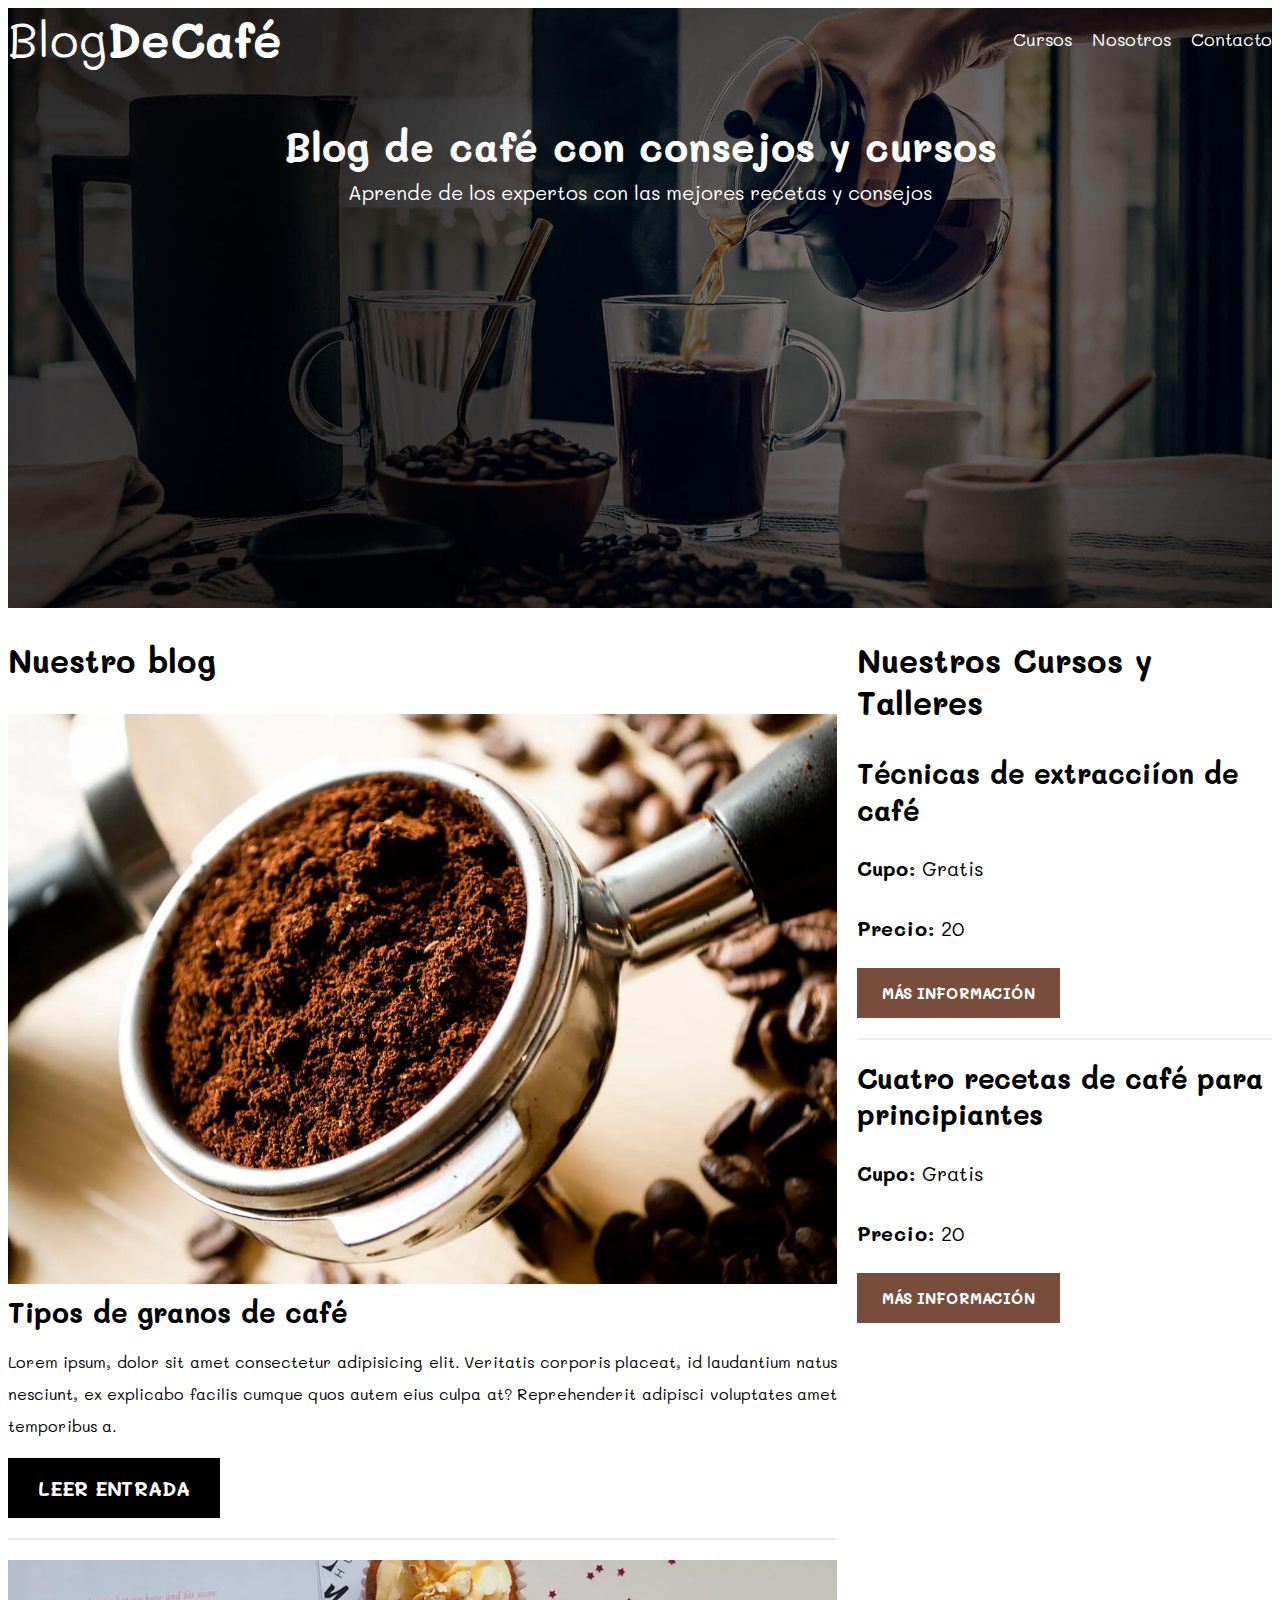
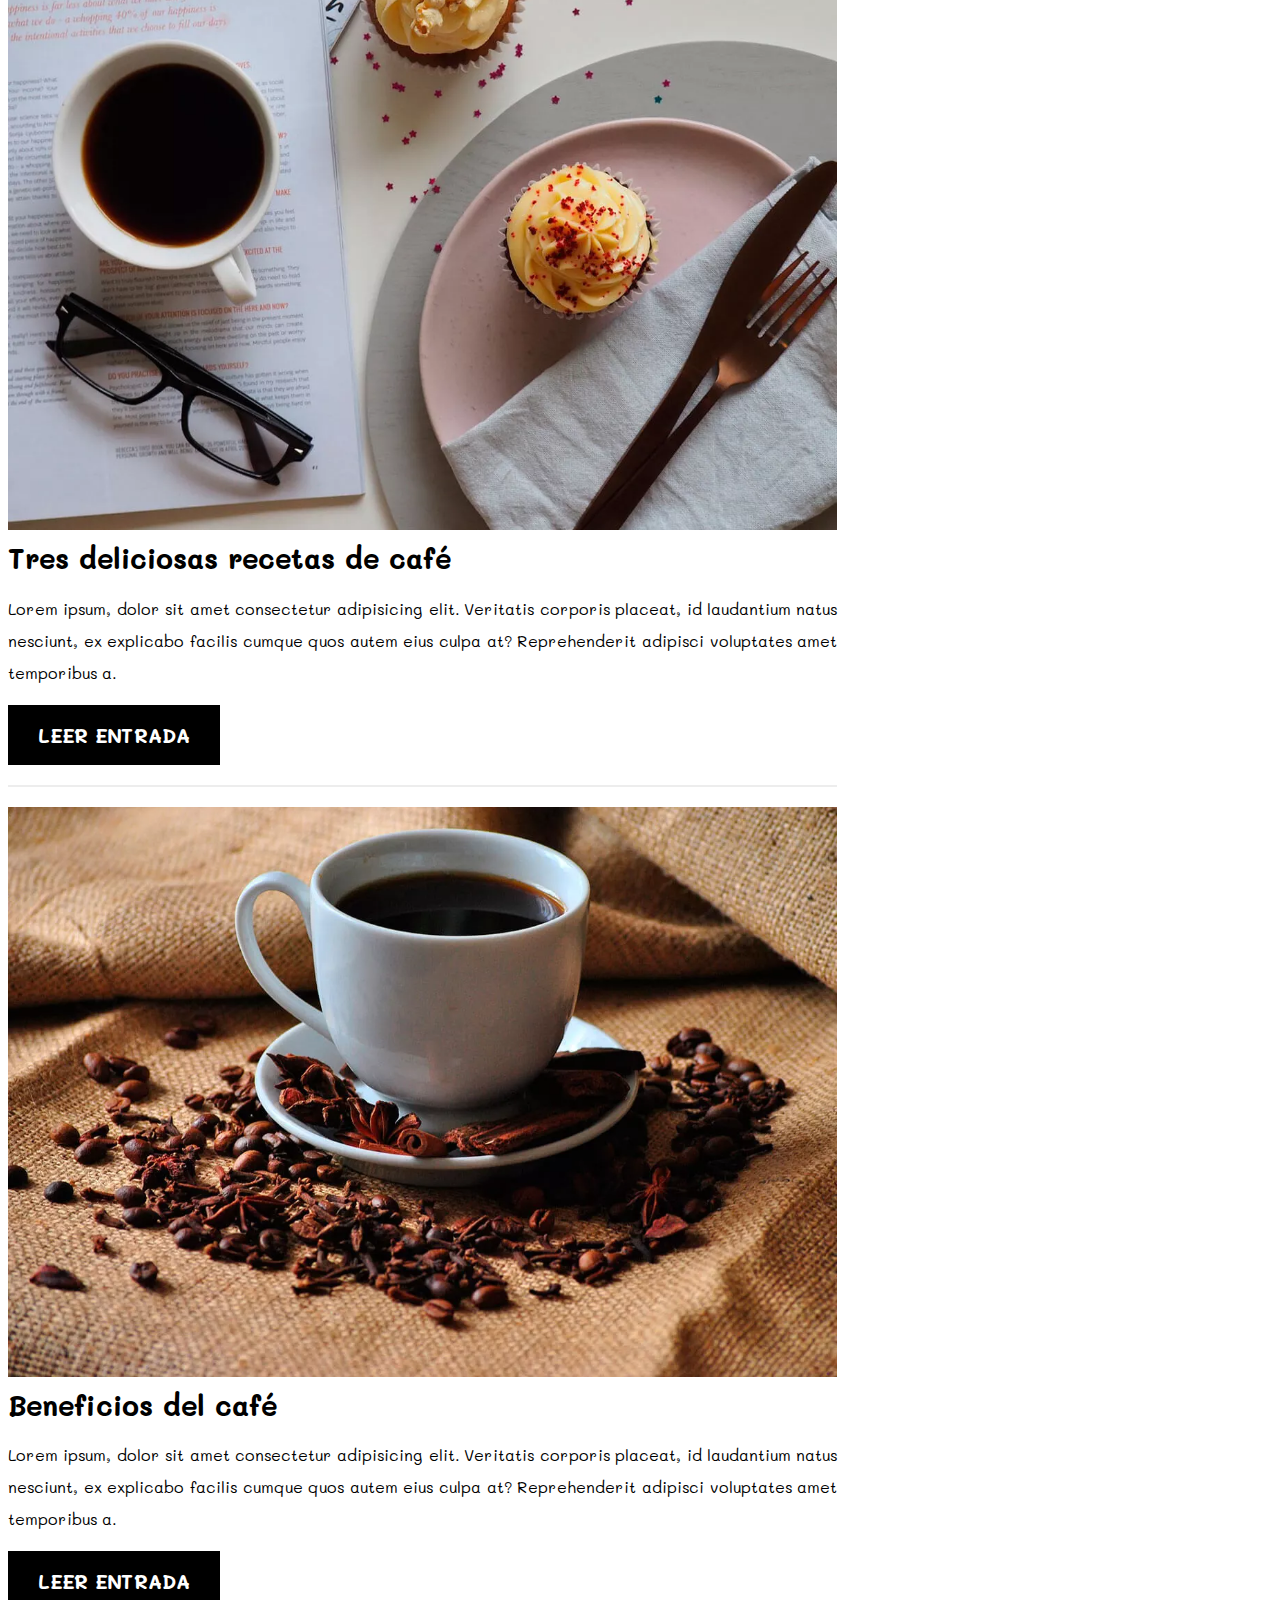
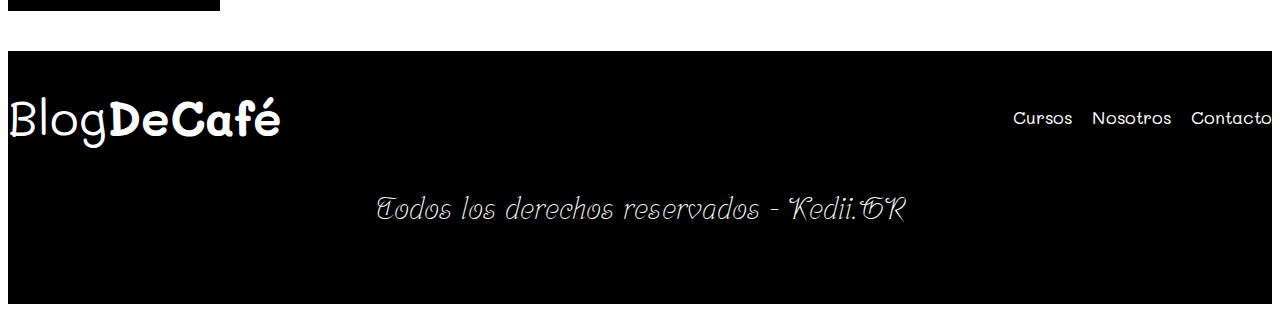
<file: index.html>
<!DOCTYPE html>
<html lang="es">

<head>
    <meta charset="UTF-8">
    <meta http-equiv="X-UA-Compatible" content="IE=edge">
    <meta name="viewport" content="width=device-width, initial-scale=1.0">
    <meta name="description" content="Página de blog de café">
    <title>Blog de Café</title>
    <link rel="shortcut icon" href="img/cup.png">
    <link rel="preconnect" href="https://fonts.googleapis.com">
    <link rel="preconnect" href="https://fonts.gstatic.com" crossorigin>
    <link href="https://fonts.googleapis.com/css2?family=Mali:wght@400;700&family=Srisakdi:wght@400;700&display=swap"
        rel="stylesheet">
    <link rel="preload" href="css/normalize.css" as="style">
    <link rel="stylesheet" href="css/normalize.css">
    <link rel="preload" href="css/style.css" as="style">
    <link rel="stylesheet" href="css/style.css">
</head>

<body>
    <header class="header">
        <div class="contenedor">
            <div class="barra">
                <a class="logo" href="index.html">
                    <h1 class="logo__nombre no-margin centrar-texto">Blog<span class="logo__bold">DeCafé</span></h1>
                </a>
                <nav class="navegacion">
                    <a href="cursos.html" class="navegacion__enlace">Cursos</a>
                    <a href="nosotros.html" class="navegacion__enlace">Nosotros</a>
                    <a href="contacto.html" class="navegacion__enlace">Contacto</a>
                </nav>
            </div>
        </div>
        <div class="header__texto">
            <h2 class="no-margin">Blog de café con consejos y cursos</h2>
            <p class="no-margin centrar-texto">Aprende de los expertos con las mejores recetas y consejos</p>
        </div>
    </header>

    <div class="contenedor contenido-principal">
        <main class="blog">
            <h3 class="">Nuestro blog</h3>

            <article class="entrada"> <!-- entrada 1-->
                <div class="entrada__img">
                    <picture>
                        <source srcset="img/blog1.webp" type="image/webp">
                        <img loading="lazy" src="img/blog1.jpg" alt="imagen entrada 1">
                    </picture>
                </div>
                <div class="entrada__contenido">
                    <h4 class="no-margin">Tipos de granos de café</h4>
                    <p>Lorem ipsum, dolor sit amet consectetur adipisicing elit. Veritatis corporis placeat, id
                        laudantium natus nesciunt, ex explicabo facilis cumque quos autem eius culpa at? Reprehenderit
                        adipisci voluptates amet temporibus a.</p>
                    <a href="entradas/entrada.html" class="boton boton--entrada">Leer Entrada</a>
                </div>
            </article>
            <article class="entrada"> <!-- entrada 2-->
                <div class="entrada__img">
                    <picture>
                        <source srcset="img/blog2.webp" type="image/webp">
                        <img loading="lazy" src="img/blog2.jpg" alt="imagen entrada 1">
                    </picture>
                </div>
                <div class="entrada__contenido">
                    <h4 class="no-margin">Tres deliciosas recetas de café</h4>
                    <p>Lorem ipsum, dolor sit amet consectetur adipisicing elit. Veritatis corporis placeat, id
                        laudantium natus nesciunt, ex explicabo facilis cumque quos autem eius culpa at? Reprehenderit
                        adipisci voluptates amet temporibus a.</p>
                    <a href="entradas/entrada.html" class="boton boton--entrada">Leer Entrada</a>
                </div>
            </article>
            <article class="entrada"> <!-- entrada 3-->
                <div class="entrada__img">
                    <picture>
                        <source srcset="img/blog3.webp" type="image/webp">
                        <img loading="lazy" src="img/blog3.jpg" alt="imagen entrada 1">
                    </picture>
                </div>
                <div class="entrada__contenido">
                    <h4 class="no-margin">Beneficios del café</h4>
                    <p>Lorem ipsum, dolor sit amet consectetur adipisicing elit. Veritatis corporis placeat, id
                        laudantium natus nesciunt, ex explicabo facilis cumque quos autem eius culpa at? Reprehenderit
                        adipisci voluptates amet temporibus a.</p>
                    <a href="entradas/entrada.html" class="boton boton--entrada">Leer Entrada</a>
                </div>
            </article>
        </main>
        <aside class="sidebar">
            <h3 class="">Nuestros Cursos y Talleres</h3>

            <ul class="cursos no-padding">
                <li class="widget-curso">
                    <h4 class="no-margin">Técnicas de extracciíon de café</h4>
                    <p class="widget-curso__label">Cupo: 
                        <span class="widget-curso__info">Gratis</span>
                    </p>
                    <p class="widget-curso__label">Precio: 
                        <span class="widget-curso__info">20</span>
                    </p>
                    <a href="cursos.html" class="boton boton--cursos">Más información</a>
                </li>
                <li class="widget-curso">
                    <h4 class="no-margin">Cuatro recetas de café para principiantes</h4>
                    <p class="widget-curso__label">Cupo: 
                        <span class="widget-curso__info">Gratis</span>
                    </p>
                    <p class="widget-curso__label">Precio: 
                        <span class="widget-curso__info">20</span>
                    </p>
                    <a href="cursos.html" class="boton boton--cursos">Más información</a>
                </li>
            </ul>
        </aside>
    </div>
    <footer class="footer">
        <div class="contenedor">
            <div class="barra">
                <a class="logo" href="index.html">
                    <h1 class="logo__nombre no-margin centrar-texto">Blog<span class="logo__bold">DeCafé</span></h1>
                </a>
                <nav class="navegacion">
                    <a href="cursos.html" class="navegacion__enlace">Cursos</a>
                    <a href="nosotros.html" class="navegacion__enlace">Nosotros</a>
                    <a href="contacto.html" class="navegacion__enlace">Contacto</a>
                </nav>
            </div>
            <div>
                <p class="firma__estilo">
                    Todos los derechos reservados - Kedii.GR
                </p>
            </div>
        </div>
    </footer>
</body>

</html>
</file>
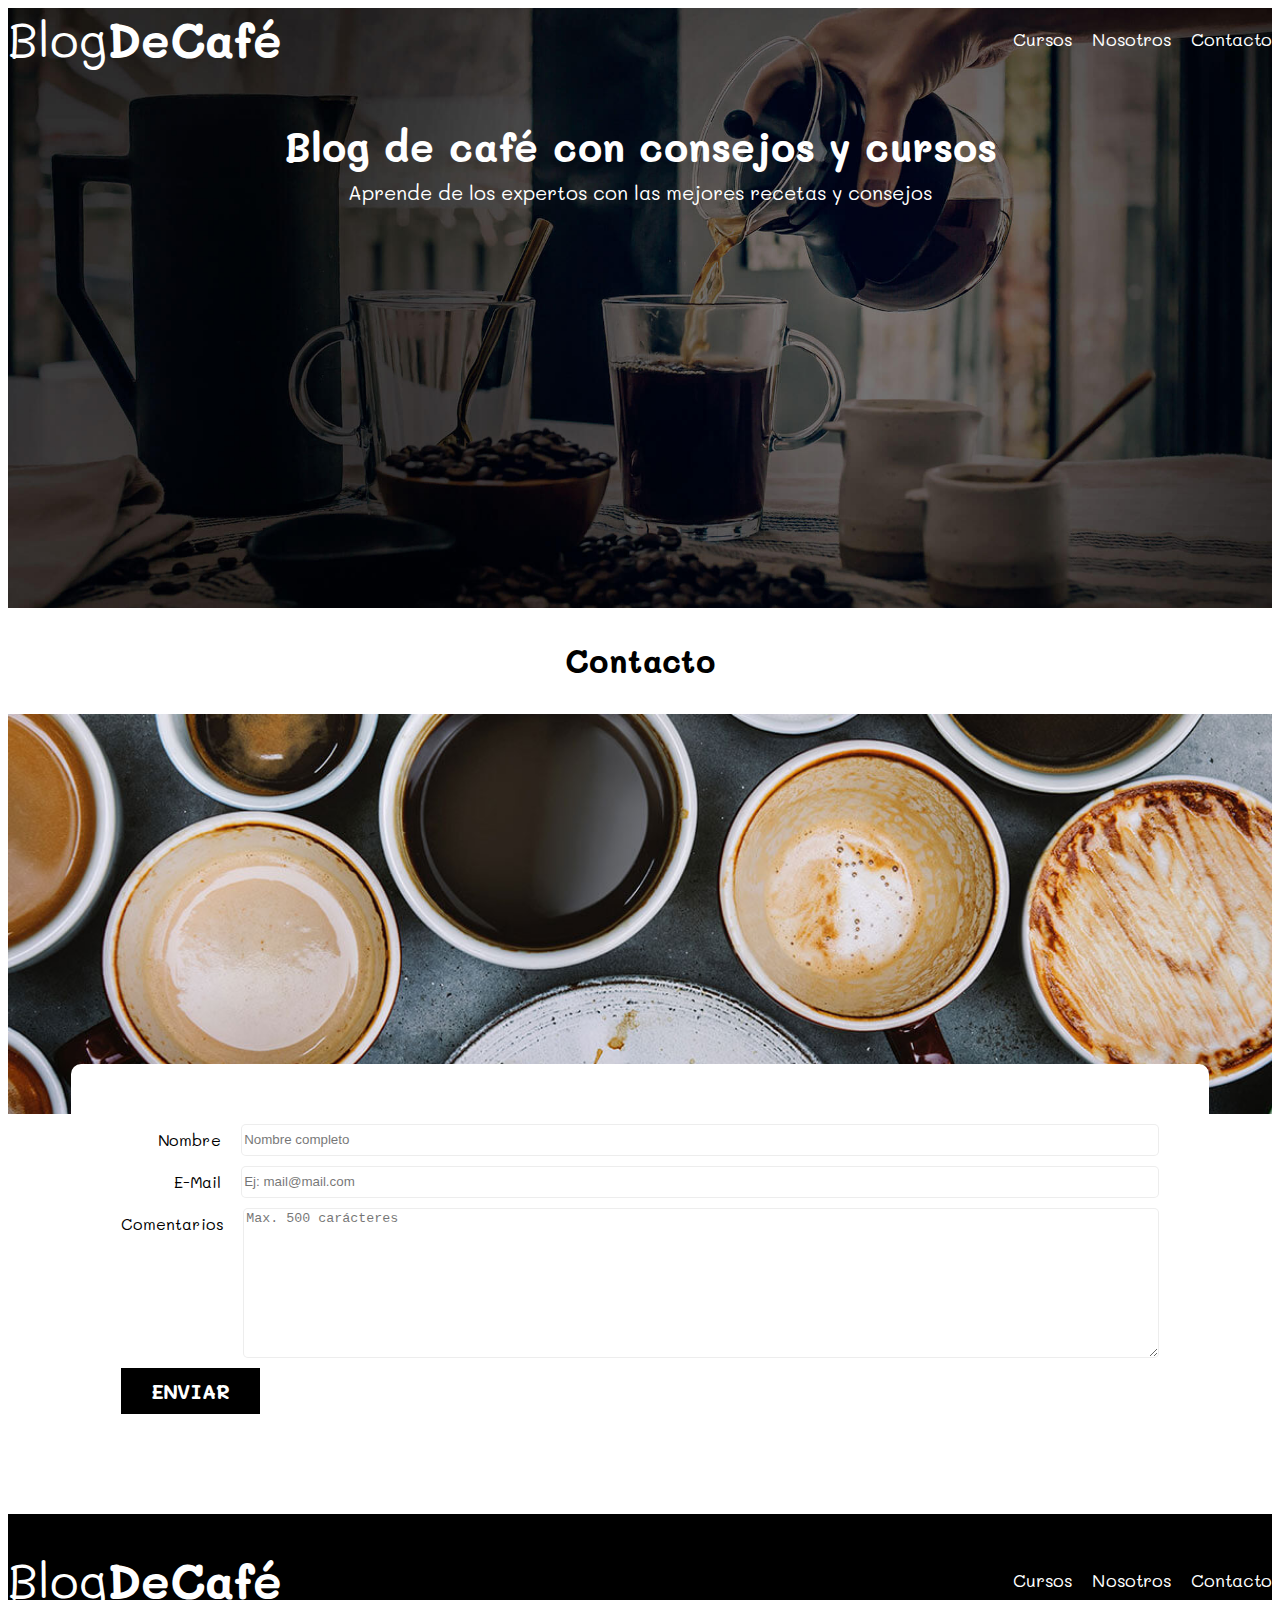
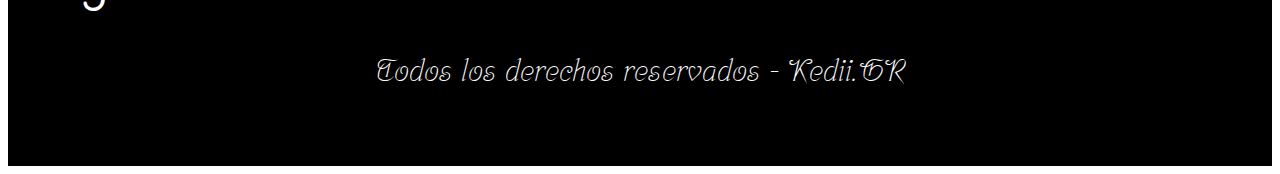
<file: contacto.html>
<!DOCTYPE html>
<html lang="es">

<head>
    <meta charset="UTF-8">
    <meta http-equiv="X-UA-Compatible" content="IE=edge">
    <meta name="viewport" content="width=device-width, initial-scale=1.0">
    <title>Blog de Café</title>
    <link rel="shortcut icon" href="img/cup.png">
    <link rel="preconnect" href="https://fonts.googleapis.com">
    <link rel="preconnect" href="https://fonts.gstatic.com" crossorigin>
    <link href="https://fonts.googleapis.com/css2?family=Mali:wght@400;700&family=Srisakdi:wght@400;700&display=swap"
        rel="stylesheet">
    <link rel="preload" href="css/normalize.css" as="style">
    <link rel="stylesheet" href="css/normalize.css">
    <link rel="preload" href="css/style.css" as="style">
    <link rel="stylesheet" href="css/style.css">
</head>

<body>
    <header class="header">
        <div class="contenedor">
            <div class="barra">
                <a class="logo" href="index.html">
                    <h1 class="logo__nombre no-margin centrar-texto">Blog<span class="logo__bold">DeCafé</span></h1>
                </a>
                <nav class="navegacion">
                    <a href="cursos.html" class="navegacion__enlace">Cursos</a>
                    <a href="nosotros.html" class="navegacion__enlace">Nosotros</a>
                    <a href="contacto.html" class="navegacion__enlace">Contacto</a>
                </nav>
            </div>
        </div>
        <div class="header__texto">
            <h2 class="no-margin">Blog de café con consejos y cursos</h2>
            <p class="no-margin centrar-texto">Aprende de los expertos con las mejores recetas y consejos</p>
        </div>
    </header>

    <div class="contenedor">
        <h3 class="centrar-texto">Contacto</h3>
        <div class="bg-contacto"></div>
        <form class="formulario">
            <div class="campo">
                <label class="campo__label" for="nombre">Nombre</label>
                <input class="campo__input" type="text" placeholder="Nombre completo" id="nombre">
            </div>
            <div class="campo">
                <label class="campo__label" for="email">E-Mail</label>
                <input class="campo__input" type="email" placeholder="Ej: mail@mail.com" id="email">
            </div>
            <div class="campo">
                <label class="campo__label" for="mensaje">Comentarios</label>
                <textarea class="campo__input campo__input--textarea" name="" id="mensaje" placeholder="Max. 500 carácteres"></textarea>
            </div>
            <div class="campo">
                <input type="submit" value="Enviar" class="boton boton--entrada">
            </div>
        </form>
    </div>
    <footer class="footer">
        <div class="contenedor">
            <div class="barra">
                <a class="logo" href="index.html">
                    <h1 class="logo__nombre no-margin centrar-texto">Blog<span class="logo__bold">DeCafé</span></h1>
                </a>
                <nav class="navegacion">
                    <a href="cursos.html" class="navegacion__enlace">Cursos</a>
                    <a href="nosotros.html" class="navegacion__enlace">Nosotros</a>
                    <a href="contacto.html" class="navegacion__enlace">Contacto</a>
                </nav>
            </div>
            <div>
                <p class="firma__estilo">
                    Todos los derechos reservados - Kedii.GR
                </p>
            </div>
        </div>
    </footer>
</body>

</html>
</file>
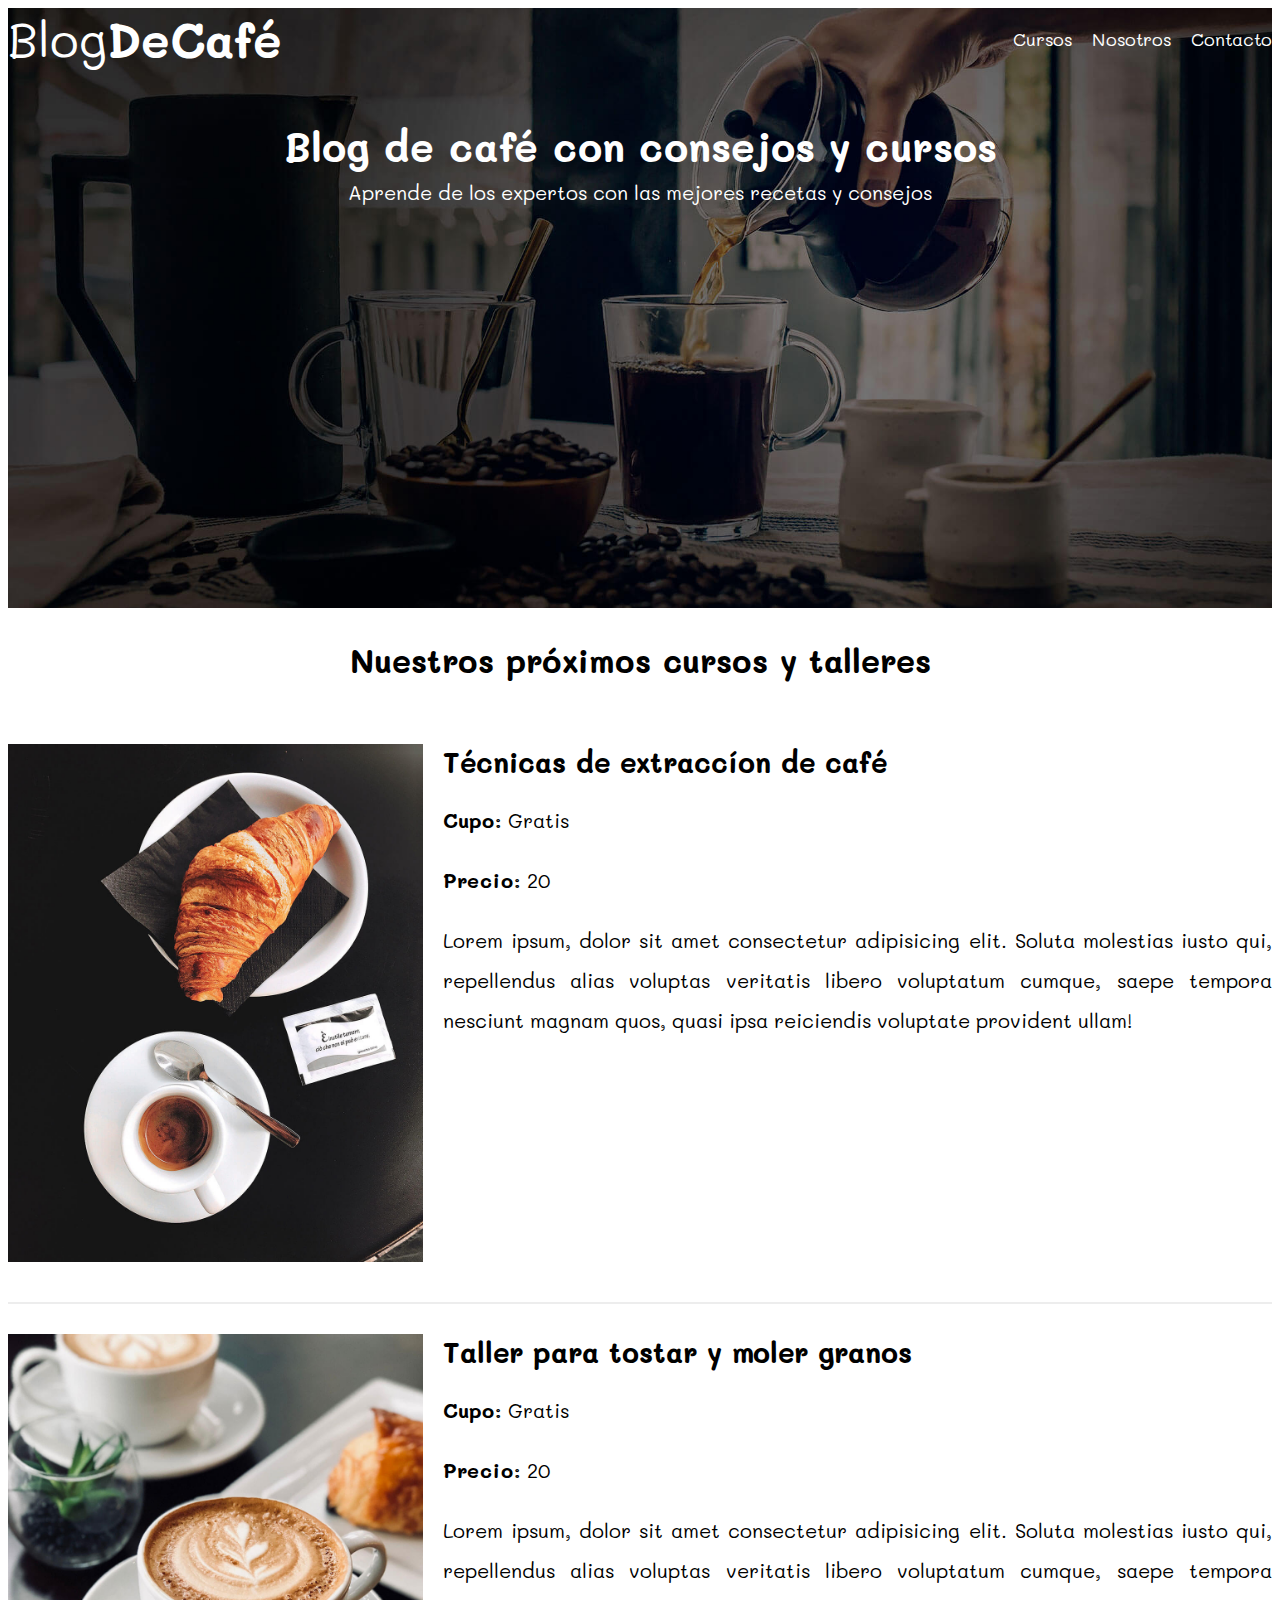
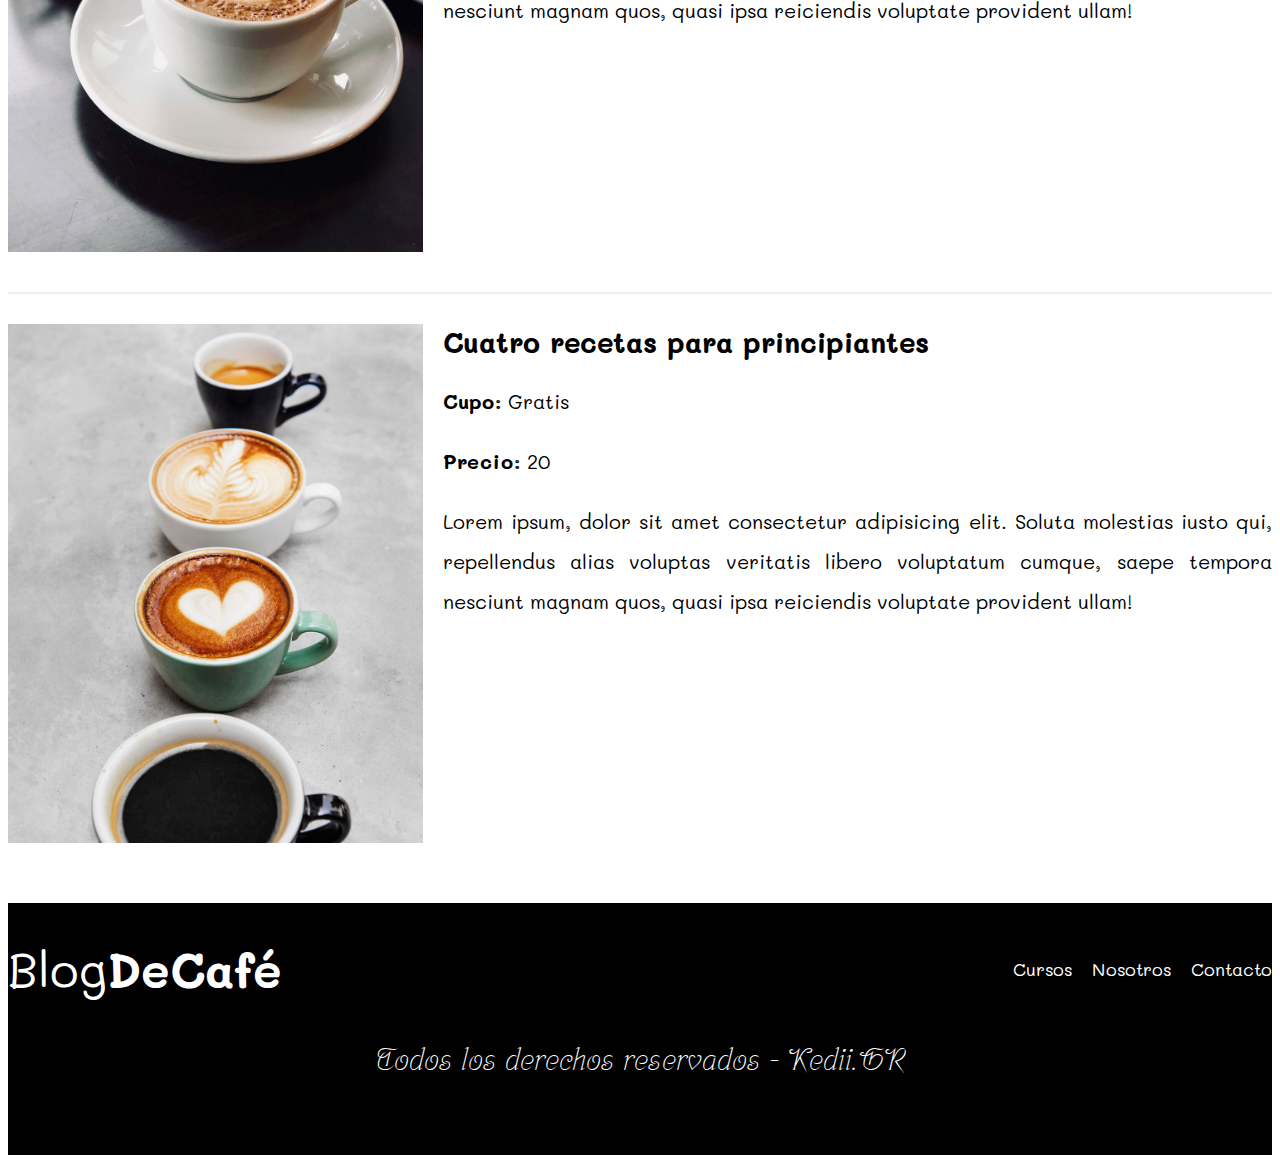
<file: cursos.html>
<!DOCTYPE html>
<html lang="es">

<head>
    <meta charset="UTF-8">
    <meta http-equiv="X-UA-Compatible" content="IE=edge">
    <meta name="viewport" content="width=device-width, initial-scale=1.0">
    <title>Blog de Café</title>
    <link rel="shortcut icon" href="img/cup.png">
    <link rel="preconnect" href="https://fonts.googleapis.com">
    <link rel="preconnect" href="https://fonts.gstatic.com" crossorigin>
    <link href="https://fonts.googleapis.com/css2?family=Mali:wght@400;700&family=Srisakdi:wght@400;700&display=swap"
        rel="stylesheet">
    <link rel="preload" href="css/normalize.css" as="style">
    <link rel="stylesheet" href="css/normalize.css">
    <link rel="preload" href="css/style.css" as="style">
    <link rel="stylesheet" href="css/style.css">
</head>

<body>
    <header class="header">
        <div class="contenedor">
            <div class="barra">
                <a class="logo" href="index.html">
                    <h1 class="logo__nombre no-margin centrar-texto">Blog<span class="logo__bold">DeCafé</span></h1>
                </a>
                <nav class="navegacion">
                    <a href="cursos.html" class="navegacion__enlace">Cursos</a>
                    <a href="nosotros.html" class="navegacion__enlace">Nosotros</a>
                    <a href="contacto.html" class="navegacion__enlace">Contacto</a>
                </nav>
            </div>
        </div>
        <div class="header__texto">
            <h2 class="no-margin">Blog de café con consejos y cursos</h2>
            <p class="no-margin centrar-texto">Aprende de los expertos con las mejores recetas y consejos</p>
        </div>
    </header>

    <main class="contenedor">
        <h3 class="centrar-texto">Nuestros próximos cursos y talleres</h3>

        <div class="curso"> <!-- primer curso-->
            <div class="curso__img">
                <img src="img/curso1.jpg" alt="imagen primer curso">
            </div>
            <div class="curso__info">
                <h4 class="no-margin">Técnicas de extraccíon de café</h4>
                    <p class="widget-curso__label">Cupo: 
                        <span class="widget-curso__info">Gratis</span>
                    </p>
                    <p class="widget-curso__label">Precio: 
                        <span class="widget-curso__info">20</span>
                    </p>
                    <p>Lorem ipsum, dolor sit amet consectetur adipisicing elit. Soluta molestias iusto qui, repellendus alias voluptas veritatis libero voluptatum cumque, saepe tempora nesciunt magnam quos, quasi ipsa reiciendis voluptate provident ullam!</p>
            </div>
        </div>
        <div class="curso">
            <div class="curso__img"><!-- segundo curso-->
                <img src="img/curso2.jpg" alt="imagen segundo curso">
            </div>
            <div class="curso__info">
                <h4 class="no-margin">Taller para tostar y moler granos</h4>
                    <p class="widget-curso__label">Cupo: 
                        <span class="widget-curso__info">Gratis</span>
                    </p>
                    <p class="widget-curso__label">Precio: 
                        <span class="widget-curso__info">20</span>
                    </p>
                    <p>Lorem ipsum, dolor sit amet consectetur adipisicing elit. Soluta molestias iusto qui, repellendus alias voluptas veritatis libero voluptatum cumque, saepe tempora nesciunt magnam quos, quasi ipsa reiciendis voluptate provident ullam!</p>
            </div>
        </div>
        <div class="curso">
            <div class="curso__img"><!-- tercer curso-->
                <img src="img/curso3.jpg" alt="imagen tecer curso">
            </div>
            <div class="curso__info">
                <h4 class="no-margin">Cuatro recetas para principiantes</h4>
                    <p class="widget-curso__label">Cupo: 
                        <span class="widget-curso__info">Gratis</span>
                    </p>
                    <p class="widget-curso__label">Precio: 
                        <span class="widget-curso__info">20</span>
                    </p>
                    <p>Lorem ipsum, dolor sit amet consectetur adipisicing elit. Soluta molestias iusto qui, repellendus alias voluptas veritatis libero voluptatum cumque, saepe tempora nesciunt magnam quos, quasi ipsa reiciendis voluptate provident ullam!</p>
            </div>
        </div>
    </main>

    <footer class="footer">
        <div class="contenedor">
            <div class="barra">
                <a class="logo" href="index.html">
                    <h1 class="logo__nombre no-margin centrar-texto">Blog<span class="logo__bold">DeCafé</span></h1>
                </a>
                <nav class="navegacion">
                    <a href="cursos.html" class="navegacion__enlace">Cursos</a>
                    <a href="nosotros.html" class="navegacion__enlace">Nosotros</a>
                    <a href="contacto.html" class="navegacion__enlace">Contacto</a>
                </nav>
            </div>
            <div>
                <p class="firma__estilo">
                    Todos los derechos reservados - Kedii.GR
                </p>
            </div>
        </div>
    </footer>
</body>

</html>
</file>
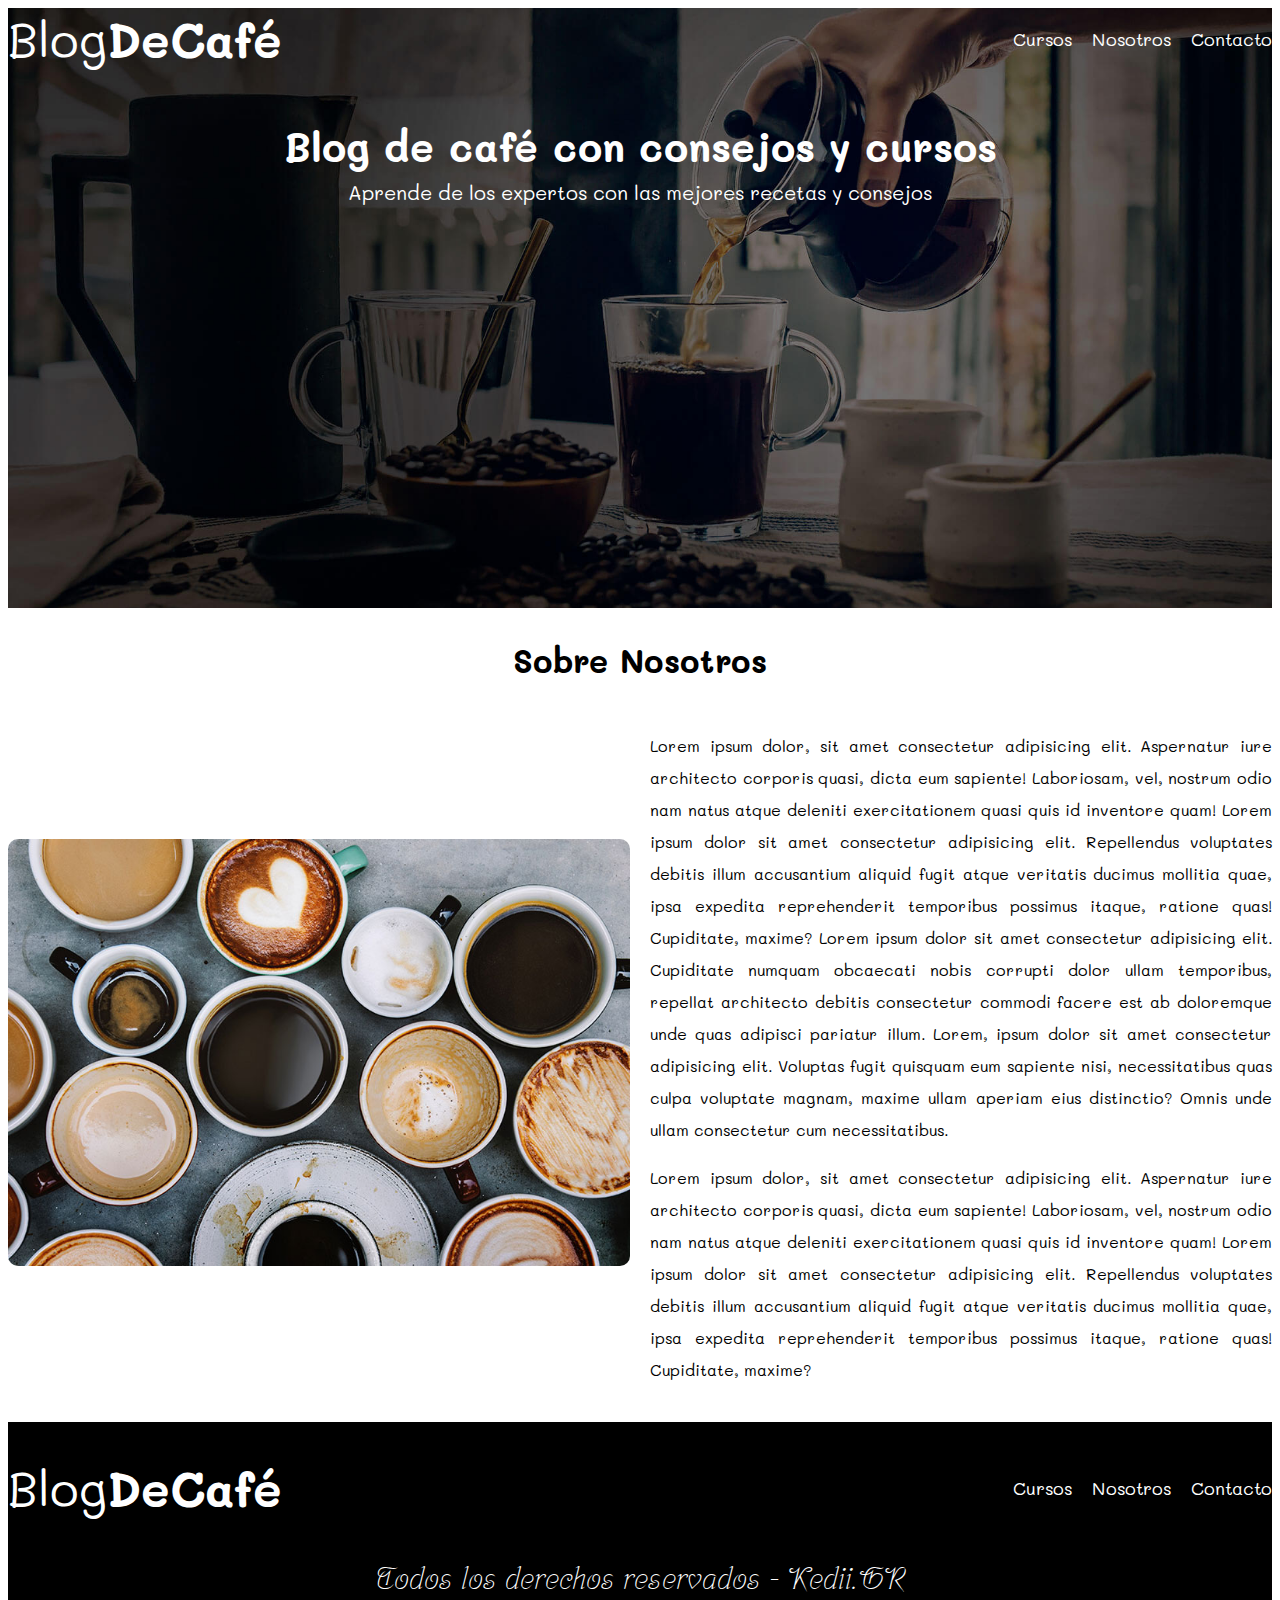
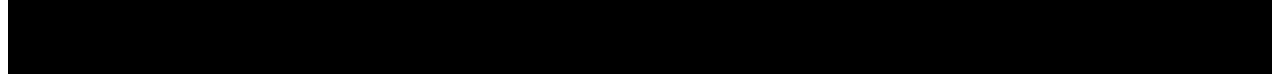
<file: nosotros.html>
<!DOCTYPE html>
<html lang="es">

<head>
    <meta charset="UTF-8">
    <meta http-equiv="X-UA-Compatible" content="IE=edge">
    <meta name="viewport" content="width=device-width, initial-scale=1.0">
    <title>Blog de Café</title>
    <link rel="shortcut icon" href="img/cup.png">
    <link rel="preconnect" href="https://fonts.googleapis.com">
    <link rel="preconnect" href="https://fonts.gstatic.com" crossorigin>
    <link href="https://fonts.googleapis.com/css2?family=Mali:wght@400;700&family=Srisakdi:wght@400;700&display=swap"
        rel="stylesheet">
    <link rel="preload" href="css/normalize.css" as="style">
    <link rel="stylesheet" href="css/normalize.css">
    <link rel="preload" href="css/style.css" as="style">
    <link rel="stylesheet" href="css/style.css">
</head>

<body>
    <header class="header">
        <div class="contenedor">
            <div class="barra">
                <a class="logo" href="index.html">
                    <h1 class="logo__nombre no-margin centrar-texto">Blog<span class="logo__bold">DeCafé</span></h1>
                </a>
                <nav class="navegacion">
                    <a href="cursos.html" class="navegacion__enlace">Cursos</a>
                    <a href="nosotros.html" class="navegacion__enlace">Nosotros</a>
                    <a href="contacto.html" class="navegacion__enlace">Contacto</a>
                </nav>
            </div>
        </div>
        <div class="header__texto">
            <h2 class="no-margin">Blog de café con consejos y cursos</h2>
            <p class="no-margin centrar-texto">Aprende de los expertos con las mejores recetas y consejos</p>
        </div>
    </header>

    <main class="contenedor">
        <h3 class="centrar-texto">Sobre Nosotros</h3>
        <div class="sobre-nosotros">
            <div class="sobre-nosotros__img">
                <img src="img/nosotros.jpg" alt="imagen nosotros">
            </div>
            <div class="sobre-nosotros__texto">
                <p>Lorem ipsum dolor, sit amet consectetur adipisicing elit. Aspernatur iure architecto corporis quasi,
                    dicta eum sapiente! Laboriosam, vel, nostrum odio nam natus atque deleniti exercitationem quasi quis
                    id
                    inventore quam! Lorem ipsum dolor sit amet consectetur adipisicing elit. Repellendus voluptates
                    debitis
                    illum accusantium aliquid fugit atque veritatis ducimus mollitia quae, ipsa expedita reprehenderit
                    temporibus possimus itaque, ratione quas! Cupiditate, maxime?

                    Lorem ipsum dolor sit amet consectetur adipisicing elit. Cupiditate numquam obcaecati nobis corrupti
                    dolor ullam temporibus, repellat architecto debitis consectetur commodi facere est ab doloremque
                    unde
                    quas adipisci pariatur illum. Lorem, ipsum dolor sit amet consectetur adipisicing elit. Voluptas
                    fugit quisquam eum sapiente nisi, necessitatibus quas culpa voluptate magnam, maxime ullam aperiam
                    eius distinctio? Omnis unde ullam consectetur cum necessitatibus.</p>

                <p>Lorem ipsum dolor, sit amet consectetur adipisicing elit. Aspernatur iure architecto corporis quasi,
                    dicta eum sapiente! Laboriosam, vel, nostrum odio nam natus atque deleniti exercitationem quasi quis
                    id
                    inventore quam! Lorem ipsum dolor sit amet consectetur adipisicing elit. Repellendus voluptates
                    debitis
                    illum accusantium aliquid fugit atque veritatis ducimus mollitia quae, ipsa expedita reprehenderit
                    temporibus possimus itaque, ratione quas! Cupiditate, maxime?</p>
            </div>
        </div>
    </main>

    <footer class="footer">
        <div class="contenedor">
            <div class="barra">
                <a class="logo" href="index.html">
                    <h1 class="logo__nombre no-margin centrar-texto">Blog<span class="logo__bold">DeCafé</span></h1>
                </a>
                <nav class="navegacion">
                    <a href="cursos.html" class="navegacion__enlace">Cursos</a>
                    <a href="nosotros.html" class="navegacion__enlace">Nosotros</a>
                    <a href="contacto.html" class="navegacion__enlace">Contacto</a>
                </nav>
            </div>
            <div>
                <p class="firma__estilo">
                    Todos los derechos reservados - Kedii.GR
                </p>
            </div>
        </div>
    </footer>
</body>

</html>
</file>
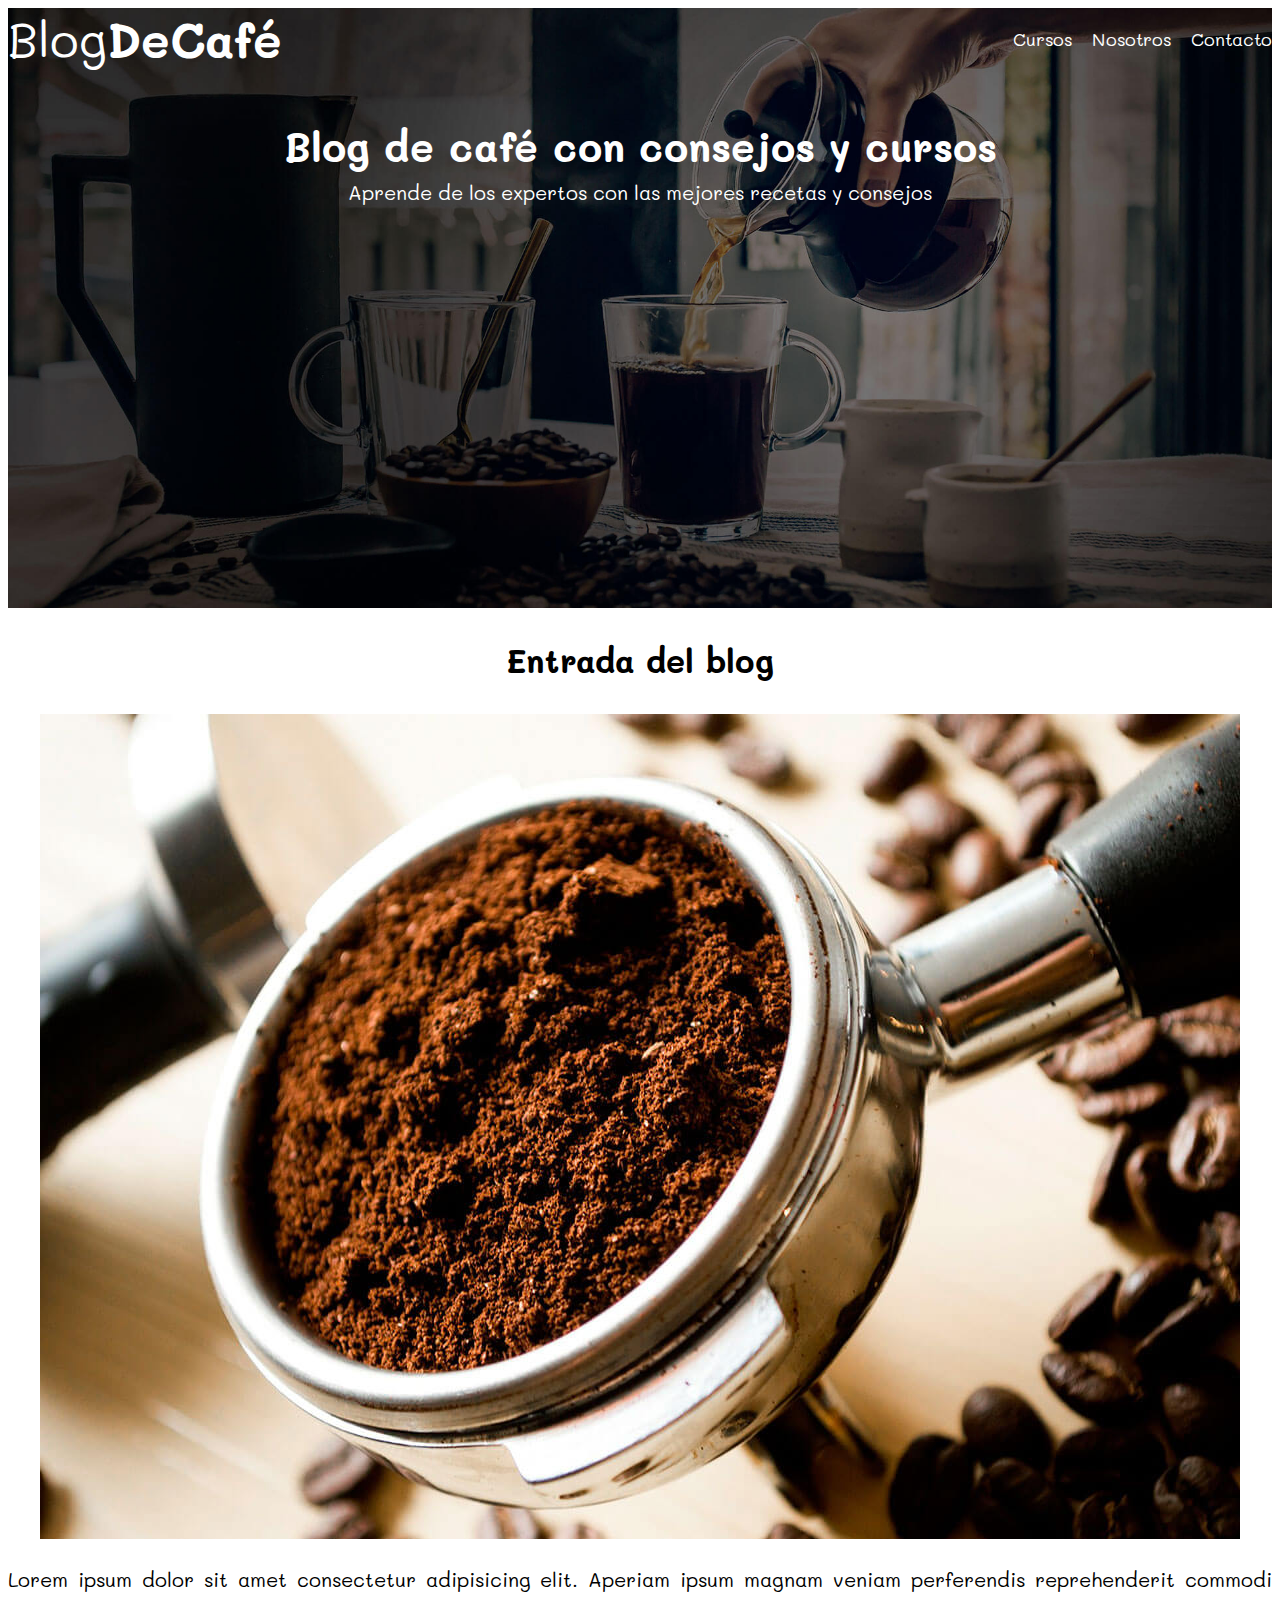
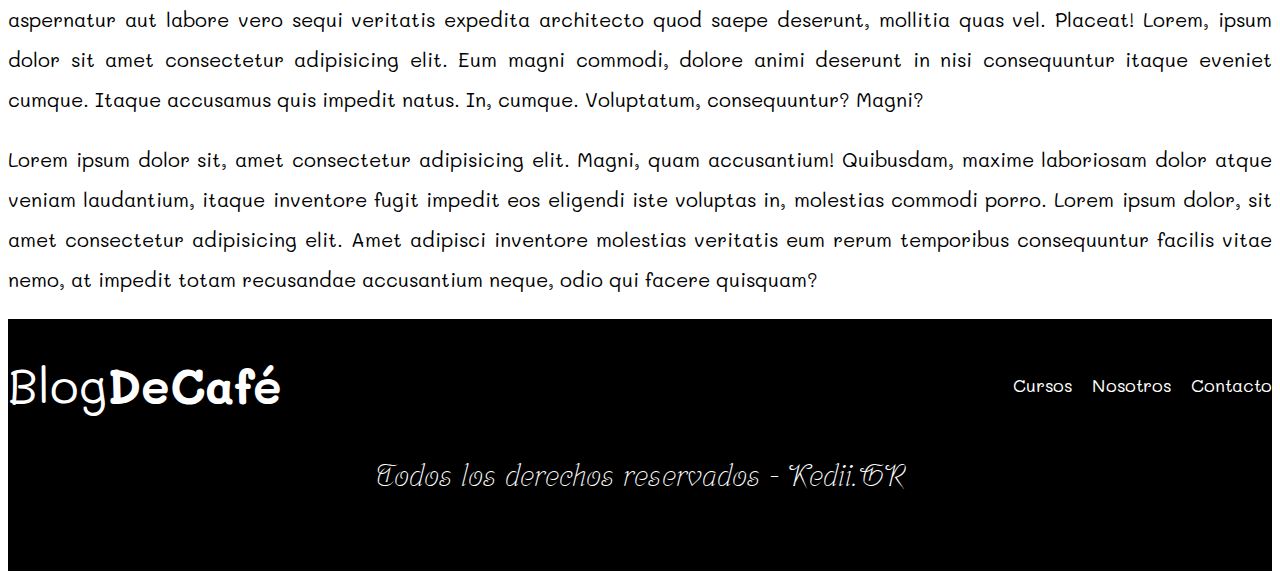
<file: entradas/entrada.html>
<!DOCTYPE html>
<html lang="es">

<head>
    <meta charset="UTF-8">
    <meta http-equiv="X-UA-Compatible" content="IE=edge">
    <meta name="viewport" content="width=device-width, initial-scale=1.0">
    <title>Blog de Café</title>
    <link rel="shortcut icon" href="../img/cup.png">
    <link rel="preconnect" href="https://fonts.googleapis.com">
    <link rel="preconnect" href="https://fonts.gstatic.com" crossorigin>
    <link href="https://fonts.googleapis.com/css2?family=Mali:wght@400;700&family=Srisakdi:wght@400;700&display=swap"
        rel="stylesheet">
    <link rel="preload" href="../css/normalize.css" as="style">
    <link rel="stylesheet" href="../css/normalize.css">
    <link rel="preload" href="../css/style.css" as="style">
    <link rel="stylesheet" href="../css/style.css">
</head>

<body>
    <header class="header">
        <div class="contenedor">
            <div class="barra">
                <a class="logo" href="../index.html">
                    <h1 class="logo__nombre no-margin centrar-texto">Blog<span class="logo__bold">DeCafé</span></h1>
                </a>
                <nav class="navegacion">
                    <a href="../cursos.html" class="navegacion__enlace">Cursos</a>
                    <a href="../nosotros.html" class="navegacion__enlace">Nosotros</a>
                    <a href="../contacto.html" class="navegacion__enlace">Contacto</a>
                </nav>
            </div>
        </div>
        <div class="header__texto">
            <h2 class="no-margin">Blog de café con consejos y cursos</h2>
            <p class="no-margin centrar-texto">Aprende de los expertos con las mejores recetas y consejos</p>
        </div>
    </header>

    <main class="contenedor">
        <h3 class="centrar-texto">Entrada del blog</h3>
        <div class="entrada__img">
            <img src="../img/blog1.jpg" alt="imagen entrada">
        </div>
        <div class="entrada__info">
            <p>Lorem ipsum dolor sit amet consectetur adipisicing elit. Aperiam ipsum magnam veniam perferendis reprehenderit commodi aspernatur aut labore vero sequi veritatis expedita architecto quod saepe deserunt, mollitia quas vel. Placeat! Lorem, ipsum dolor sit amet consectetur adipisicing elit. Eum magni commodi, dolore animi deserunt in nisi consequuntur itaque eveniet cumque. Itaque accusamus quis impedit natus. In, cumque. Voluptatum, consequuntur? Magni?</p>
            <p>Lorem ipsum dolor sit, amet consectetur adipisicing elit. Magni, quam accusantium! Quibusdam, maxime laboriosam dolor atque veniam laudantium, itaque inventore fugit impedit eos eligendi iste voluptas in, molestias commodi porro. Lorem ipsum dolor, sit amet consectetur adipisicing elit. Amet adipisci inventore molestias veritatis eum rerum temporibus consequuntur facilis vitae nemo, at impedit totam recusandae accusantium neque, odio qui facere quisquam?</p>
        </div>
    </main>

    <footer class="footer">
        <div class="contenedor">
            <div class="barra">
                <a class="logo" href="../index.html">
                    <h1 class="logo__nombre no-margin centrar-texto">Blog<span class="logo__bold">DeCafé</span></h1>
                </a>
                <nav class="navegacion">
                    <a href="../cursos.html" class="navegacion__enlace">Cursos</a>
                    <a href="../nosotros.html" class="navegacion__enlace">Nosotros</a>
                    <a href="../contacto.html" class="navegacion__enlace">Contacto</a>
                </nav>
            </div>
            <div>
                <p class="firma__estilo">
                    Todos los derechos reservados - Kedii.GR
                </p>
            </div>
        </div>
    </footer>
</body>

</html>
</file>
<file: css/style.css>
:root {
  /*Fuentes*/
  --fuente_p: 'Mali', cursive;
  --fuente_s: 'Srisakdi', cursive;

  /*Paleta de colores*/
  --cafe: #784d3c;
  --blanco: #ffffff;
  --negro: #000000;
  --gris:#e1e1e19c;

}

html {
  font-size: 62.5%;
  box-sizing: border-box;
}

*,
*:before,
*:after {
  box-sizing: inherit;
}

body {
  font-size: 1.6rem;
  /* 1rem = 10px*/
  font-family: var(--fuente_p);
  line-height: 2;
}

/*Globales*/
.contendor {
  max-width: 120rem;
  width: 80%;
  margin: 0 auto;
}

a {
   text-decoration: none;
}

h1,
h2,
h3,
h4 {
  font-family: var(--fuente_p);
  line-height: 1.3;
}

h1 {
  font-size: 4.8rem;
}

h2 {
  font-size: 4rem;
}

h3 {
  font-size: 3.2rem;
}

h4 {
  font-size: 2.8rem;
}

img {
  max-width: 100%;
}
p{
  text-align: justify;
}

/*Utilidades*/
.no-margin {
  margin: 0;
}

.no-padding {
  padding: 0;
}

.centrar-texto {
  text-align: center;
}

/*Header*/
.header {
  background-image: url(../img/banner.jpg);
  height: 60rem;
  background-size: cover;
  background-repeat: no-repeat;
  background-position: center center;
}

.header__texto {
  text-align: center;
  color: var(--blanco);
  margin-top: 5rem;
}
.header__texto p{
  font-size: 2rem;
}
.contenedor{
  max-width: 140rem;
  margin: 0 auto;
}

@media (min-width: 768px) { 
    .barra{
      display: flex;
      justify-content: space-between;
      align-items: center;
    }
}

.logo{
  color: var(--blanco);
}
.logo__nombre{
  font-weight: normal;
}
.logo__bold{
  font-weight: bold;
}
@media (min-width: 768px) {   
  .navegacion{
    display: flex;
    gap: 2rem;
  }
}
.navegacion__enlace{
  display: block;
  text-align: center;
  font-size: 1.8rem;
  color: var(--blanco);
}
@media (min-width: 768px) { 
     .contenido-principal{
      display: grid;
      grid-template-columns: 2fr 1fr;
      gap: 2rem;
     }
}
.entrada{
  border-bottom: 2px solid var(--gris);
  margin-bottom: 2rem;
}
.entrada:last-of-type{
  border-bottom: none;
  margin-bottom: 0;
}
.boton{
  display: block;
  font-family: var(--fuente_p);
  color: var(--blanco);
  text-align: center;
  padding: 1rem 3rem;
  font-size: 2rem;
  text-transform: uppercase;
  font-weight: bold;
  margin-bottom: 2rem;
  border: none;
}
.boton:hover{
  cursor: pointer;
}

@media (min-width: 768px) {
  .boton{
    display: inline-block;
  }    
}
.boton--entrada{
  background-color: var(--negro);
}
.boton--cursos{
  font-size: 1.5rem;
  padding: 1rem 2.5rem;
  background-color: var(--cafe);
}
.cursos{
  list-style: none;
}
.widget-curso{
  border-bottom: 2px solid var(--gris);
  margin-bottom: 2rem;
}
.widget-curso:last-of-type{
  border-bottom: none;
  margin-bottom: 0;
}
.widget-curso__label{
  font-weight: bold;  
  font-size: 2rem;
}
.widget-curso__info{
  font-weight: normal;
}
.footer{
  background-color: var(--negro);
  padding: 3.5rem 0;
  margin-top: 2rem;
}

/*estilos hoja nosotros*/
@media (min-width: 768px) { 
  .sobre-nosotros{
    display: grid;
    grid-template-columns: repeat(2, 1fr);
    gap: 2rem;  
    align-items: center;
    /*justify-content: space-between;*/
  }
  .sobre-nosotros__img img{
    border-radius: 10px;
  }
}

/*estilos hoja cursos*/
.curso__info p{
  font-size: 2rem;
}
.curso{
  padding: 3rem 0;
  border-bottom: 2px solid var(--gris);
}
.curso:last-of-type{
  border-bottom: none;
}
@media (min-width: 768px) { 
     .curso{
      display: grid;
      grid-template-columns: 1fr 2fr;
      column-gap: 2rem;
     }
}

/*estilos hoja entrada*/
.entrada__img{
  display: flex;
  justify-content: center;
}
.entrada__info{
  font-size: 2rem;
}

/*estilos hoja contacto*/
.bg-contacto{
  background-image: url(../img/contacto.jpg);
  height: 40rem;
  background-size: cover;
  background-repeat: no-repeat; 
}
.formulario{
  background-color: var(--blanco);
  margin: -5rem auto 0 auto;
  width: 90%;
  border-radius: 10px;
  padding: 5rem;
}
.campo{
  display: flex;
  gap: 2rem;
  margin: 1rem 0;
  text-align: right;
}
.campo__label{
  flex: 0 0 10rem;
}
.campo__input{
  flex: 1;
  border: 1px solid var(--gris);
  border-radius: 5px;
}
.campo__input--textarea{
  height: 15rem;
}

.firma__estilo{
  color: var(--blanco);
  text-align: center;
  font-family: var(--fuente_s);
  font-size: 2.3rem;
}
@media (min-width: 768px) { 
      .firma__estilo{
        font-size: 3rem;
      }
  }
</file>
